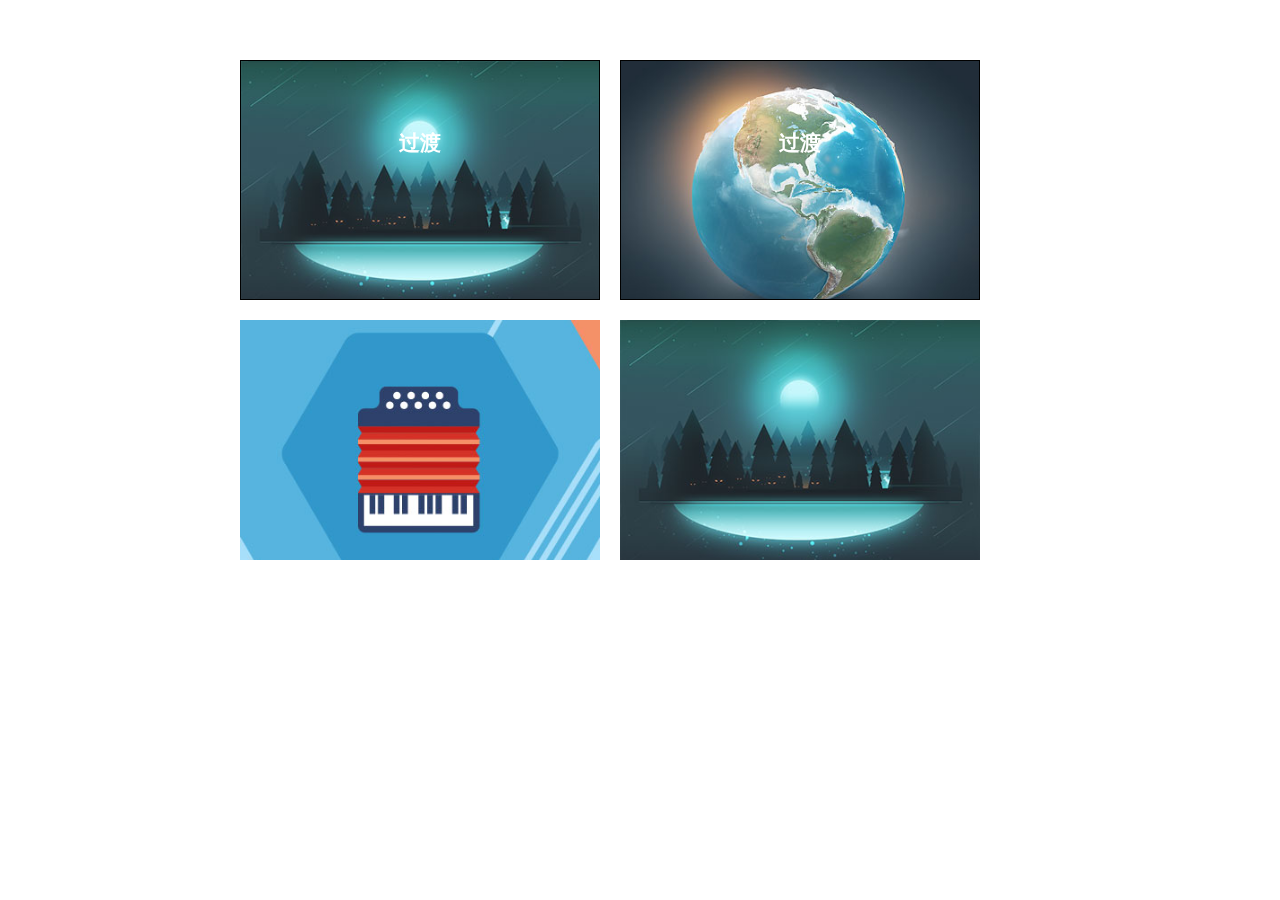
<file: task6/index.html>
<!DOCTYPE html>
<html>
<head>
<meta charset="utf-8">
<meta name="viewport" content="width=device-width, initial-scale=1, maximum-scale=1">
<title>css3过渡</title>

<link rel="stylesheet" type="text/css" href="css/style.css" />

<style>
.demo{width:360px; margin:60px auto 10px auto}
@media only screen and (min-width: 420px) {
	.demo{width:800px; margin:60px auto 10px auto}
}
.box{float:left; width:380px; height:260px}
.clear{clear:both}
</style>

</head>

<body>

<div class="demo">

	<div class="box">
		<div class="he_border1">
			<img class="he_border1_img" src="images/pro_1.jpg" alt="Image 01">
			<div class="he_border1_caption">
				<h3 class="he_border1_caption_h">过渡</h3>
				<p class="he_border1_caption_p">过渡效果+演示+源码</p>
				<a class="he_border1_caption_a" href="#"></a>
			</div>
		</div>
	</div>
	
	<div class="box">
		<div class="he_border2">
			<img class="he_border2_img" src="images/pro_2.jpg" alt="Image 01">
			<div class="he_border2_caption">
				<h3 class="he_border2_caption_h">过渡</h3>
				<p class="he_border2_caption_p">过渡效果+演示+源码</p>
				<a class="he_border2_caption_a" href="#"></a>
			</div>
		</div>
	</div>
	
	<div class="box">
		<div class="he_3DFlipX">
			<div class="he_3DFlipX_inner">
				<div class="he_3DFlipX_img">
					<img src="images/pro_3.jpg" alt="img01">
				</div>
				<div class="he_3DFlipX_caption">
					<h3>过渡</h3>
					<p>过渡效果+演示+源码</p>
				</div>
				<a href="#"></a>
			 </div>
		</div>
	</div>
	
	<div class="box">
		<div class="he_3DFlipY">
			<div class="he_3DFlipY_inner">
				<div class="he_3DFlipY_img">
					<img src="images/pro_1.jpg" alt="img01">
				</div>
				<div class="he_3DFlipY_caption">
					<h3>过渡</h3>
					<p>过渡效果+演示+源码</p>
				</div>
				<a href="#"></a>
			 </div>
		</div>
	</div>
	
	<div class="clear"></div>
	
</div>


</body>
</html>
</file>
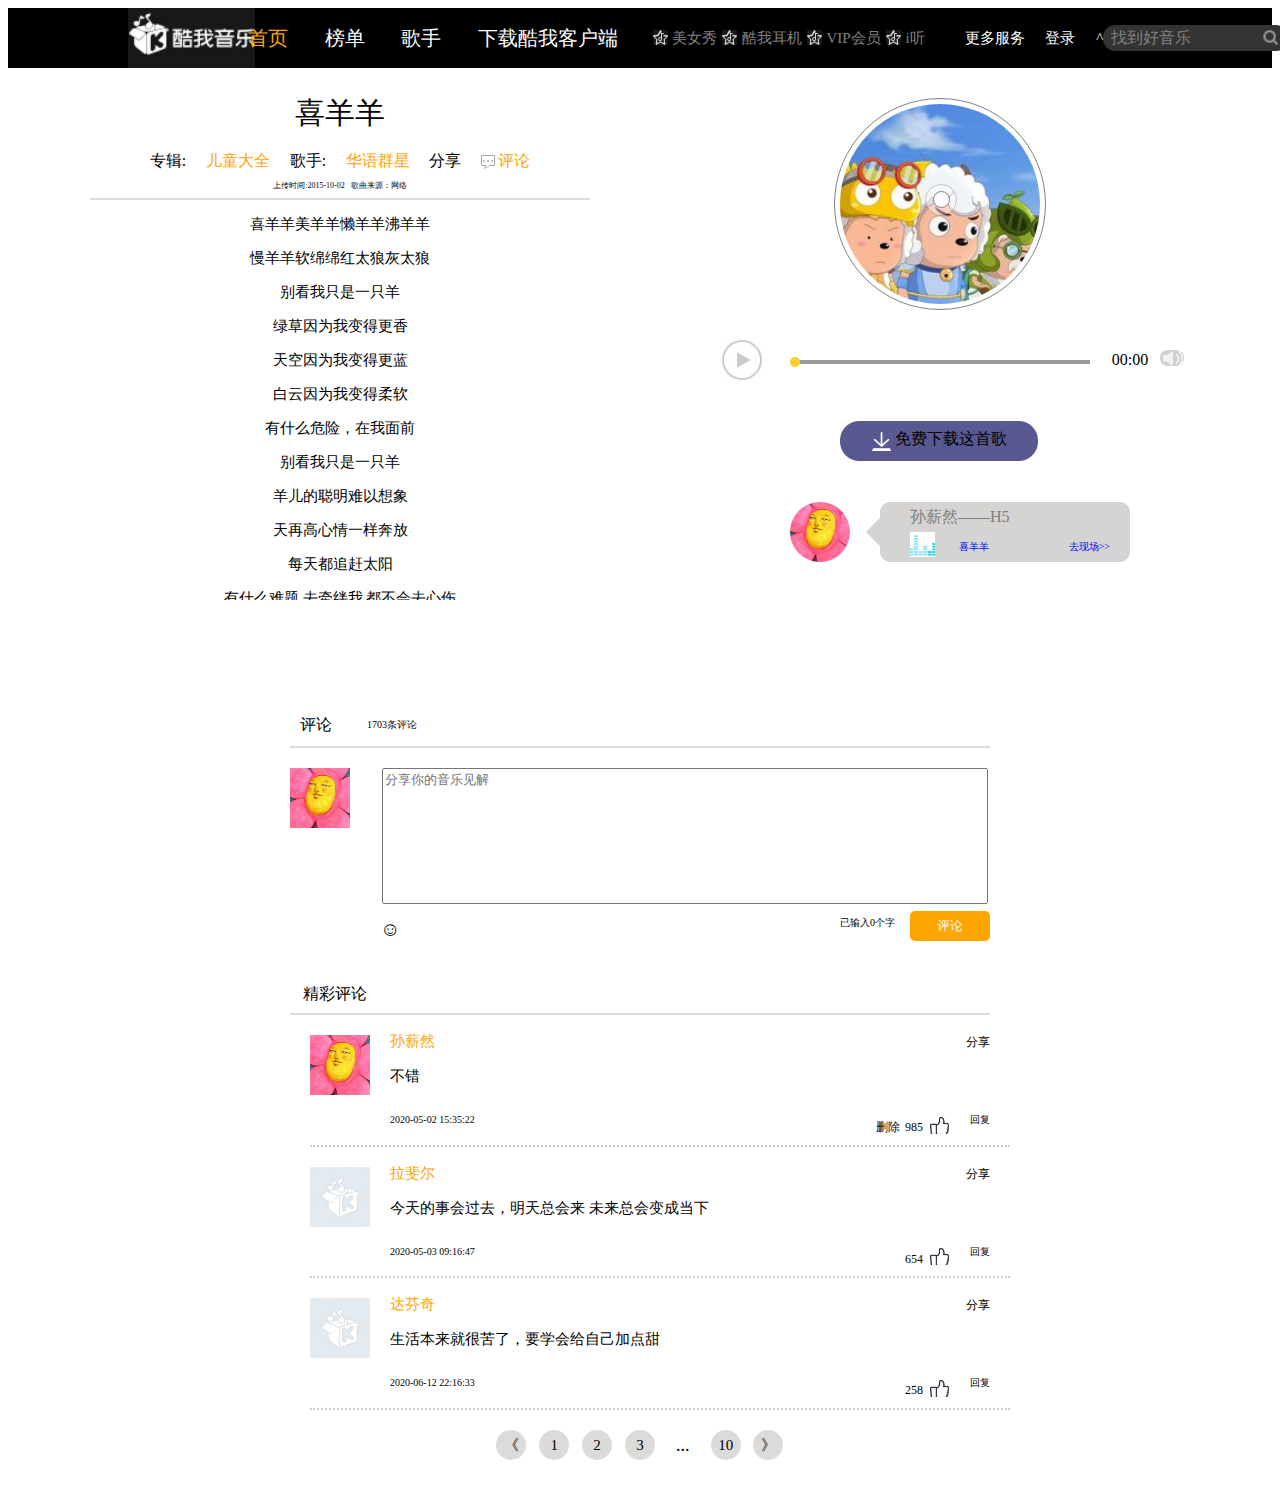
<file: task8/index.html>
<!DOCTYPE html>
<html lang="en">
<head>
    <meta charset="UTF-8">
    <meta http-equiv="X-UA-Compatible" content="IE=edge">
    <meta name="viewport" content="width=device-width, initial-scale=1.0">
    <title>Document</title>
    <style>
        .top-outer {
            height: 60px;
            background: black;
        }
        .top {
            margin: 0 auto;
            width: 1400px;
            text-align: center;
            display: flex;
            margin-bottom: 50px;
            position: relative;
            justify-content: space-around;
        }
        .top>div {
            justify-content: space-between;
            display: flex;
            text-align: center;
            line-height: 60px;
        }
        .logo {
            margin: 0 auto;
            width: 50px;
            margin-left: 120px;
        }
        .top-left {
            width: 400px;
            font-size: 20px;
            color: white;
            margin: 0 auto;
            margin-left: 70px;
        }
        
        .top-middle-first {
            width: 300px;
            font-size: 15px;
            color: gray;
            margin: 0 auto;
            margin-left: 30px;
            margin-right: 30px;
        }
        .sign {
            width: 24px;
            height: 24px;
            margin-top: 20px;
            background-image: url(./images/2.png);
            background-position: -225px -24px;
        }
        .top-middle-second {
            width: 150px;
            font-size: 15px;
            color: white;
            margin: 0 auto;
            margin-left: 10px;
        }
        .top-left>div:hover,
        .top-middle-first>div:hover,
        .top-middle-second>div:hover {
            color: orange;
        }
        .top-right {
            text-align: center;
            color: gray;
            width: 200px;
            margin: 0 auto;
            margin-right: 120px;
            background-image: url(./images/4.png);
            background-size: contain;
            background-repeat: no-repeat;
            background-origin: content-box;
            background-position: center;
        }
        .first a {
            color: orange;
        }
        .middle{
            margin: 0 auto;
            display: flex;
            text-align: center;
            width: 1200px;
            height: 650px;
        }
        .middle-right{
            width: 600px;
        }
        .middle-left-top{
            height: 100px;
        }
        .title{
            text-align: center;
            height: 30px;
            font-size: 30px;
            margin-bottom: 20px;
            line-height: 100%;
        }
        .introduce1{
            width: 400px;
            height: 25px;
            margin: 0 auto;
            text-align: center;
            display: flex;
            justify-content: space-around;
            line-height: 25px;
        }
        .comment-first{
            display: flex;
            height: 25px;
        }
        .comment-logo{
            margin-top: 3px;
            margin-right: 3px;
        }
        .introduce2{
            display: flex;
            width: 300px;
            height: 10px;
            justify-content: space-around;
            line-height: 10px;
            margin: auto;
            font-size: 8px;
        }
        .hr1{
            margin: auto;
            border-top: 2px solid rgb(221, 218, 218);
            width: 500px;
        }
        .middle-left-bottom{
            width: 600px;
            height: 400px;
            overflow-y:scroll;
            text-align: center;
            font-size: 10px;
            font-size: 15px;
        }
        .outline{
            height: 210px;
            width: 210px;
            border-radius: 50%;
            border: 1px solid grey;
            display: block;
            margin: 0 auto;
            text-align: center;
            position: relative;
            margin-top: 30px;
        }
        @keyframes animation1{
            100%{
                transform: rotate(360deg);
            }
        }
        .bg{
            height: 200px;
            width: 200px;
            border-radius: 50%;
            background: url(./images/1.jpg);
            background-size: contain;
            animation-name: animation1;
            animation-duration: 10s;
            animation-iteration-count: infinite;
            animation-delay: 0s;
            animation-timing-function: linear;
            display: block;
            margin: 0 auto;
            text-align: center;
            margin-top: 5px;
        }
        .incircle1{
            border: 1px solid gray;
            height: 30px;
            width: 30px;
            border-radius: 50%;
            background: white;
            opacity: 0.4;
            margin-left: 90px;
            margin-top: -120px;
        }
        .incircle2{
            border: 1px solid gray;
            height: 15px;
            width: 15px;
            border-radius: 50%;
            background: white;
            position: absolute;
            left: 98px;
            top: 92px;
        }
        #musicControl{
            border: 1px solid white;
            height: 100px;
            width: 640px;
            text-align: center;
            display: flex;
        }   
        .play{
            width:45px;
            height:40px;
            margin-top: 30px;
            margin-left: 80px;
            background-image: url(./images/6.jpg);
            background-position: -108px 0px;
        }
        .play:hover{
            background-position: -160px 0px;
        }
        .mc-middle{
            margin-left: 150px;
            margin-top: -30px;
            width: 300px;
            height: 60px;
            overflow: hidden;
            position: relative;
        }
        .mc-middle #prograssBar{
            float: left;
            position: relative;
            width: 100%;
            height: 4px;
            background: url(./images/9.png);
            margin: 10px 10px 0 0;
            display: inline;
        }
        .mc-middle .prograssBar{
            width: 0px;
            height: 4px;
            background: #ffcd2d;
        }
        .mc-middle #wp_bufBar{
            width: 0px;
            height: 4px;
            background: url(./images/9.png);
        }
        .mc-middle #wp_processBtn{
            width: 10px;
            height: 10px;
            background: url(./images/2.png) 0 -128px;
            position: absolute;
            top: -3px;
        }
        .mc-right{
            position: relative;
            margin-left: 380px;
            margin-top: -75px;
        }
        #voice{
            width: 24px;
            height: 16px;
            position: relative;
            margin-left: 520px;
            margin-top: -35px;
            background-color: rgb(207, 207, 207);
            border-radius: 8px;
            background-image: url(./images/2.png);
            background-position: -260px -112px;
        }
        .download{
            border: 1px solid white;
            width: 200px;
            height: 44px;
            text-align: center;
            background-image: url(./images/6.jpg);
            background-position: 0px -44px;
            margin: auto;
            margin-top: 50px;
        }
        .dl{
            width: 200px;
            height: 30px;
            text-align: center;
            justify-content: flex-start;
            margin-top: 15px;
        }
        .dl-logo{
            width: 19px;
            height: 19px;
            background-image: url(./images/6.jpg);
            background-position: 0px 0px;
            position: absolute;
            margin-left: 32px;
        }
        .dl-word{
            width: 150px;
            height: 19px;
            position: absolute;
            margin-left: 36px;
            margin-top: -3px;
        }
        .middle-right-bottom{
            width: 600px;
            height: 150px;
            text-align: center;
            display: flex;
        }
        .head{
            width: 60px;
            height: 60px;
            margin-left: 150px;
            margin-top: 40px;
            border-radius: 50%;
            background-image: url(./images/11.png);
            background-size: cover;
        }
        .dialog-box{
            width:250px;
            height: 60px;
            position:absolute;
            margin-left: 240px;
            margin-top: 40px;
            border-radius: 10px;
            background:rgb(214, 211, 211);
            color: grey;
            line-height:40px;
        }
        .triangle{
            width:20px;
            height: 20px;
            transform: rotate(45deg);
            position:absolute;
            margin-top: 20px;
            margin-left: -10px;
            background:rgb(214, 211, 211)
        }
        .name{
            position: absolute;
            margin-left: 30px;
            margin-top: -5px;
        }
        .music-name{
            width:230px;
            position: absolute;
            margin-left: 0px;
            margin-top: 25px;
            color: blue;
            font-size: 10px;
        }
        .picture{
            width: 25px;
            height: 25px;
            margin-left: 30px;
            background-image: url(./images/10.png);
            position: absolute;  
            margin-top: 30px;
            background-size: cover;
        }
        .music-name a{
            float: right;
            text-decoration: none;
            color:blue;
        }
        .comment-second{
            text-align: center;
            margin: 0 auto;
            width: 600px;
            display: flex;
            margin-bottom: -6px;
        }
        .comment-second p{
            margin-left: -40px;
            margin-top: -3px;
        }
        #comment-sum{
            width: 100px;
            height: 20px;
            font-size: 10px;
            margin-top: 0px;
            margin-left: 10px;
        }
        .hr2{
            margin: auto;
            border-top: 2px solid rgb(221, 218, 218);
            width: 700px;
        }
        .write{
            width: 700px;
            height: 150px;
            text-align: center;
            margin: 0 auto;
        }
        #txt{
            width: 600px;
            height: 130px;
            margin-left: 90px;
            margin-top: -60px;
            color: gray;
        }
        .square-head{
            width: 60px;
            height: 60px;
            margin-top: 20px;
        }
        .square-head img{
            width: 60px;
            height: 60px;
        }
        .comment-bottom{
            margin: 0 auto;
            width: 600px;
            height: 50px;
        }
        .expression{
            font-size: 20px;
            margin-left: 40px;
        }
        #word-sum{
            width: 150px;
            height: 30px;
            position: absolute;
            margin-left: 500px;
            margin-top: -25px;
            font-size: 10px;
        }
        #btn{
            width: 80px;
            height: 30px;
            border: none;
            background: orange;
            color: white;
            position: absolute;
            margin-left: 570px;
            margin-top: -30px;
            border-radius: 5px;
        }
        .great-comment{
            text-align: center;
            margin: 0 auto;
            width: 600px;
        }
        .great-comment p{
            margin-left: -610px;
            margin-bottom: 8px;
        }
        #comment-block{
            width: 700px;
            background: white;
            margin: auto;
        }
        #comment-block li{
            padding-top: 20px;
            overflow: hidden;
            border-bottom: 2px dotted #ccc;
        }
        #comment-block li>div{
            float: left;
        }
        .head-picture{
            width: 60px;
            height: 60px;
            background-image: url(./images/5.jpg);
            background-size: 100%;
        }
        .head-selfpicture{
            background-image: url(./images/11.png);
        }
        .rightblock{
            position: relative;
            width: 600px;
            margin-left: 20px;
        }
        .rightblock h3{
            font-size: 15px;
            color: orange;
            font-weight: normal;
            margin-top: -3px;
        }
        .rightblock h3 div{
            float: right;
            content: "分享";
            color: black;
            font-size: 12px;
            line-height: 1.8em;
        }
        .rightblock h4{
            font-size: 15px;
            font-weight: normal;
            margin-top: -5px;
            line-height: 25px;
            padding: 3px 0;
        }
        .rightblock h5{
            font-size: 10px;
            font-weight: normal;
            line-height: 1.6em;
        }
        .rightblock h5 div{
            float: right;
            content: "回复";
            font-size: 10px;
        }
        .thumb-sum{
            position: absolute;
            bottom: 0;
            margin-left: 515px;
            font-size: 12px;
            line-height: 1.2em;
            margin-bottom: 10px;
        }
        .thumb-picture{
            position: absolute;
            margin-top: -28px;
            margin-left: 540px;
            width: 19px;
            height: 17px;
            background-image: url(./images/13.png);
            background-size: cover;
        }
        .delete-comment{
            cursor: pointer;
            position: absolute;
            bottom: 9px;
            right: 90px;
            font-size: 12px;
        }
        .page{
            margin: auto;
            margin-top: 30px;
            width: 300px;
            height: 40px;
            display: flex;
            justify-content: flex-start;
        }
        .page>div{
            width: 30px;
            height: 30px;
            border-radius: 50%;
            margin: auto;
            text-align: center;
            line-height: 30px;
            margin-top: -10px;
            font-size: 15px;
            background: rgb(221, 218, 218);
        }
        .page>div:nth-child(5){
            font-size: 18px;
            background: white;
        }
        .page>div:hover{
            background: orange;
        }
        .page>div:nth-child(5):hover{
            background: white;
        }
    </style>
</head>
<body>
    <div class="top-outer">
        <div class="top">
            <div class="logo">
                <img src="./images/3.jpg" alt="">
            </div>
            <div class="top-left">
                <div style="color: orange;">首页</div>
                <div>榜单</div>
                <div>歌手</div>
                <div>下载酷我客户端</div>
            </div>
            <div class="top-middle-first">
                <div class="sign"></div>
                <div>美女秀</div>
                <div class="sign"></div>
                <div>酷我耳机</div>
                <div class="sign"></div>
                <div>VIP会员</div>
                <div class="sign"></div>
                <div>i听</div>
            </div>
            <div class="top-middle-second">
                <div>更多服务</div>
                <div>登录</div>
                <div>^</div>
            </div>
            <div class="top-right">
                <div>&nbsp&nbsp找到好音乐</div>
            </div>
        </div>
    </div>
    <div class="middle">
        <div class="middle-left">
            <div class="middle-left-top">
                <div class="title">
                    <p>喜羊羊</p>
                </div>
                <div class="introduce1">
                    <div>专辑:</div> 
                    <div style="color: orange;">儿童大全</div> 
                    <div>歌手:</div> 
                    <div style="color: orange;">华语群星</div> 
                    <div>分享</div> 
                    <div style="color: orange;" class="comment-first">
                        <div class="comment-logo">
                            <img src="./images/12.jpg" alt="">
                        </div>
                        评论
                    </div>
                </div>
                <div class="introduce2">
                    <p>上传时间:2015-10-02 &nbsp&nbsp歌曲来源：网络</p>
                </div>
            </div>
            <div class="hr1"></div>
            <div class="middle-left-bottom">
                <p>喜羊羊美羊羊懒羊羊沸羊羊</p>
                <p>慢羊羊软绵绵红太狼灰太狼</p>
                <p>别看我只是一只羊</p>
                <p>绿草因为我变得更香</p>
                <p>天空因为我变得更蓝</p>
                <p>白云因为我变得柔软</p>
                <p>有什么危险，在我面前</p>
                <p>别看我只是一只羊</p>
                <p>羊儿的聪明难以想象</p>
                <p>天再高心情一样奔放</p>
                <p>每天都追赶太阳</p>
                <p>有什么难题 去牵绊我 都不会去心伤</p>
                <p>有什么危险 在我面前 也不会去慌乱</p>
                <p>就算有狼群 把我追捕 也当作游戏一场</p>
                <p>在什么时间 都爱开心 笑容都会飞翔</p>
                <p>就算会摔倒 站得起来 永远不会沮丧</p>
                <p>在所有天气 拥有叫人 大笑的力量</p>
                <p>虽然我只是羊</p>
            </div>
        </div>
        <div class="middle-right">
            <div class="outline">
                <div class="bg"></div>
                <div class="incircle1"></div>
                <div class="incircle2"></div>
            </div> 
            <div id="musicControll">
                <audio autoplay="autoplay" id="mymusic">
                    <source src="./2.mp3" type="audio/mp3"></audio>
                <div class="play" id="wp_playBtn"></div>
                <div class="mc-middle">
                    <div id="prograssBar">
                      <div id="wp_bufBar">
                        <div class="prograssBar" id="wp_processBar"></div>
                        <a href="##" class="schedule_btn" id="wp_processBtn" style="left: 0;"></a>
                      </div>
                    </div>
                </div>
                <div class="mc-right">
                    <p id="wp_playTime" class="opacity">00:00</p>
                </div>
                <div id="voice"></div>
            </div>
            <div class="download">
                <div class="dl">
                    <div class="dl-logo"></div>
                    <div class="dl-word">免费下载这首歌</div>
                </div>
            </div>
            <div class="middle-right-bottom">
                <div class="head"></div>
                <div class="dialog-box">
                    <div class="triangle"></div>
                    <div class="name">孙薪然——H5</div>
                    <div class="picture"></div>
                    <div class="music-name">喜羊羊 <a href="">去现场>></a></div>
                </div>
            </div>
        </div>
    </div>
    <div class="bottom">
        <div class="comment-second">
            <p>评论</p>
            <div id="comment-sum">1703条评论</div>
        </div>
        <div class="hr2"></div>
        <div class="write">
            <div class="square-head"><img src="./images/11.png" alt="" id="square-head"></div>
            <textarea id="txt" placeholder="分享你的音乐见解" style="resize: none;outline:none"></textarea>
        </div>
        <div class="comment-bottom">
            <div class="expression">☺</div>
            <div id="word-sum"></div>
            <button id="btn">评论</button>
        </div>
        <div class="great-comment">
            <p>精彩评论</p>
        </div>
        <div class="hr2"></div>
        <ul id="comment-block">
            <li id="commentpart"></li>
        </ul>
        <div class="page">
            <div id="up">《</div>
            <div id="page1">1</div>
            <div id="page2">2</div>
            <div id="page3">3</div>
            <div>...</div>
            <div id="last"></div>
            <div id="down">》</div>
        </div>
    </div>
</body>
<script>
    var mymusic = document.getElementById("mymusic");
    var play = document.getElementById("wp_playBtn");
    var survey = true;
    var prograssBar = document.getElementById("prograssBar");   
    var processList = document.getElementsByClassName("prograssBar")[0];
    var wp_processBtn = document.getElementById("wp_processBtn");
    var musictime = document.getElementById("wp_playTime");
    var up = document.getElementById("up");
    var page1= document.getElementById("page1");
    var page2 = document.getElementById("page2");
    var page3 = document.getElementById("page3");
    var last = document.getElementById("last");
    var down = document.getElementById("down");
    var btn = document.getElementById("btn");
    var commentblock = document.getElementById("comment-block");

    //播放暂停
    play.onclick = function(){    
        if(survey){
            mymusic.play();
            play.style.backgroundPosition = "-205px 0px";
            play.onmouseover = function(){
                play.style.backgroundPosition = "-205px -48px";
            }
            survey = false;
        }else{
            mymusic.pause();
            play.style.backgroundPosition = "-108px 0px";
            play.onmouseover = function(){
                play.style.backgroundPosition = "-160px 0px";
            }
            survey = true;
        }
    }

    //进度条
    setInterval(function(){
        var duration = mymusic.duration;
        var prograssBarLength = prograssBar.offsetWidth;
        var processBtnLeft = prograssBarLength * (mymusic.currentTime/ duration);
        wp_processBtn.style.left = processBtnLeft + "px";
        processList.style.width = processBtnLeft + "px";
    },1000)

    //音乐时长
    function timeFormat(sum) {
        var minute = parseInt(sum / 60);
        var second = parseInt(sum % 60);
        minute = minute >= 10 ? minute : "0" + minute;
        second = second >= 10 ? second : "0" + second;
        return minute + ":" + second;
    }
    var timer = setInterval(function(){
        var musicTime = timeFormat(mymusic.currentTime);
        musictime.innerText = musicTime;
    },1000);

    //静音
    var voice = document.getElementById("voice");
    var  survey2 = true;
    voice.onclick = function(){
        if(survey2){
            mymusic.muted = true;
            voice.style.backgroundPosition = "-306px -128px";
            survey2 = false;
        }else{
            mymusic.muted = false;
            voice.style.backgroundPosition = "-260px -112px"
            survey2 = true;
        }
    }

    //评论字数监控
    var ws = document.getElementById("word-sum");
    var txt = document.getElementById("txt");
    var txtList = new Array();
    setInterval(function () {
        ws.innerHTML = "已输入"+txt.value.length+"个字";
    }, 50);
    
    //历史评论
    var historydata = [{
        "name":"孙薪然",
        "comment": "不错",
        "time": "2020-05-02 15:35:22",
        "thumbsum":985,
    },{
        "name":"拉斐尔",
        "comment": "今天的事会过去，明天总会来 未来总会变成当下",
        "time": "2020-05-03 09:16:47",
        "thumbsum":654,
    },{
        "name":"达芬奇",
        "comment": "生活本来就很苦了，要学会给自己加点甜",
        "time": "2020-06-12 22:16:33",
        "thumbsum":258,
    },{
        "name":"多纳泰罗",
        "comment": "把已经无能为力的事情都放下，你会快乐很多",
        "time": "2020-06-02 11:34:26",
        "thumbsum":753,
    },{
        "name":"米开朗基罗",
        "comment": "这个世界太吵了，沉默的人似乎有点傻",
        "time": "2020-07-24 19:58:02",
        "thumbsum":433,
    },{
        "name":"孙薪然",
        "comment": "不错",
        "time": "2020-05-02 15:35:22",
        "thumbsum":985,
    },{
        "name":"拉斐尔",
        "comment": "今天的事会过去，明天总会来 未来总会变成当下",
        "time": "2020-05-03 09:16:47",
        "thumbsum":654,
    },{
        "name":"达芬奇",
        "comment": "生活本来就很苦了，要学会给自己加点甜",
        "time": "2020-06-12 22:16:33",
        "thumbsum":258,
    },{
        "name":"多纳泰罗",
        "comment": "把已经无能为力的事情都放下，你会快乐很多",
        "time": "2020-06-02 11:34:26",
        "thumbsum":753,
    },{
        "name":"米开朗基罗",
        "comment": "这个世界太吵了，沉默的人似乎有点傻",
        "time": "2020-07-24 19:58:02",
        "thumbsum":433,
    },{
        "name":"孙薪然",
        "comment": "不错",
        "time": "2020-05-02 15:35:22",
        "thumbsum":985,
    },{
        "name":"拉斐尔",
        "comment": "今天的事会过去，明天总会来 未来总会变成当下",
        "time": "2020-05-03 09:16:47",
        "thumbsum":654,
    },{
        "name":"达芬奇",
        "comment": "生活本来就很苦了，要学会给自己加点甜",
        "time": "2020-06-12 22:16:33",
        "thumbsum":258,
    },{
        "name":"多纳泰罗",
        "comment": "把已经无能为力的事情都放下，你会快乐很多",
        "time": "2020-06-02 11:34:26",
        "thumbsum":753,
    },{
        "name":"米开朗基罗",
        "comment": "这个世界太吵了，沉默的人似乎有点傻",
        "time": "2020-07-24 19:58:02",
        "thumbsum":433,
    },{
        "name":"孙薪然",
        "comment": "不错",
        "time": "2020-05-02 15:35:22",
        "thumbsum":985,
    },{
        "name":"拉斐尔",
        "comment": "今天的事会过去，明天总会来 未来总会变成当下",
        "time": "2020-05-03 09:16:47",
        "thumbsum":654,
    },{
        "name":"达芬奇",
        "comment": "生活本来就很苦了，要学会给自己加点甜",
        "time": "2020-06-12 22:16:33",
        "thumbsum":258,
    },{
        "name":"多纳泰罗",
        "comment": "把已经无能为力的事情都放下，你会快乐很多",
        "time": "2020-06-02 11:34:26",
        "thumbsum":753,
    },{
        "name":"米开朗基罗",
        "comment": "这个世界太吵了，沉默的人似乎有点傻",
        "time": "2020-07-24 19:58:02",
        "thumbsum":433,
    },{
        "name":"孙薪然",
        "comment": "不错",
        "time": "2020-05-02 15:35:22",
        "thumbsum":985,
    },{
        "name":"拉斐尔",
        "comment": "今天的事会过去，明天总会来 未来总会变成当下",
        "time": "2020-05-03 09:16:47",
        "thumbsum":654,
    },{
        "name":"达芬奇",
        "comment": "生活本来就很苦了，要学会给自己加点甜",
        "time": "2020-06-12 22:16:33",
        "thumbsum":258,
    },{
        "name":"多纳泰罗",
        "comment": "把已经无能为力的事情都放下，你会快乐很多",
        "time": "2020-06-02 11:34:26",
        "thumbsum":753,
    },{
        "name":"米开朗基罗",
        "comment": "这个世界太吵了，沉默的人似乎有点傻",
        "time": "2020-07-24 19:58:02",
        "thumbsum":433,
    },{
        "name":"孙薪然",
        "comment": "不错",
        "time": "2020-05-02 15:35:22",
        "thumbsum":985,
    },{
        "name":"拉斐尔",
        "comment": "今天的事会过去，明天总会来 未来总会变成当下",
        "time": "2020-05-03 09:16:47",
        "thumbsum":654,
    },{
        "name":"达芬奇",
        "comment": "生活本来就很苦了，要学会给自己加点甜",
        "time": "2020-06-12 22:16:33",
        "thumbsum":258,
    },{
        "name":"多纳泰罗",
        "comment": "把已经无能为力的事情都放下，你会快乐很多",
        "time": "2020-06-02 11:34:26",
        "thumbsum":753,
    },{
        "name":"米开朗基罗",
        "comment": "这个世界太吵了，沉默的人似乎有点傻",
        "time": "2020-07-24 19:58:02",
        "thumbsum":433,
    }]
    
    //存储信息
    function setData(){
        if (!window.localStorage) {
            alert("请更换支持localstorage的浏览器！");
        } else {
            if (localStorage.getItem("historydataStr") === null) {
                console.log(localStorage.getItem("historydataStr") === null);
                var historydataStr = JSON.stringify(historydata);
                localStorage.setItem("historydataStr", historydataStr);
            }
        }
    }

    //读取信息
    function getData() {
        var json = localStorage.getItem("historydataStr");
        var jsonParse = JSON.parse(json);
        commentblock.innerHTML = "";
        var pagesum = Math.ceil(jsonParse.length / 3);
        last.innerHTML = pagesum;
        for (var i = 3 * Number(page1.innerHTML) - 3; i <= 3 * Number(page1.innerHTML) - 1 && i < jsonParse.length; i++) {

            var liNode = document.createElement("li"); //评论块
            var headpicture = document.createElement("div"); //头像
            var rightblock = document.createElement("div"); //右边部分
            var r1Node = document.createElement("h3"); //名字
            var r1rightNode = document.createElement("div"); //分享
            var r2Node = document.createElement("h4"); //评论内容
            var r3Node = document.createElement("h5"); //评论时间
            var r3rightNode = document.createElement("div"); //回复
            var deletecomment = document.createElement("div"); //删除
            var thumbsum = document.createElement("span"); //点赞数
            var thumbpicture = document.createElement("div"); //点赞图标


            commentblock.appendChild(liNode);
            liNode.appendChild(headpicture);
            headpicture.setAttribute("class", "head-picture");

            liNode.appendChild(rightblock);
            rightblock.classList.add("rightblock");

            rightblock.appendChild(r1Node);
            r1Node.innerHTML = jsonParse[i].name;

            r1Node.appendChild(r1rightNode);
            r1rightNode.innerHTML = "分享";

            rightblock.appendChild(r2Node);
            r2Node.innerHTML = jsonParse[i].comment;

            rightblock.appendChild(r3Node);
            r3Node.innerHTML = jsonParse[i].time;

            r3Node.appendChild(r3rightNode);
            r3rightNode.innerHTML = "回复";

            rightblock.appendChild(deletecomment);
            deletecomment.setAttribute("class", "delete-comment");

            rightblock.appendChild(thumbsum);
            thumbsum.setAttribute("class", "thumb-sum")
            thumbsum.innerHTML = jsonParse[i].thumbsum;

            rightblock.appendChild(thumbpicture);
            thumbpicture.setAttribute("class", "thumb-picture");

            if (jsonParse[i].name == "孙薪然") {
                headpicture.classList.add("head-selfpicture");
                deletecomment.innerHTML = "删除";
            }
        }
    }

    window.onload = function () {
        if (window.localStorage) {
            setData();
            getData();
        }
        else {
            alert("当前浏览器不支持本地存储")
        }
    }
    //评论按钮点击事件
    btn.onclick = function () {
        if (txt.value == "") {
            alert("评论区内容不可为空")
            return false;
        }
        //点赞随机数
        var thumbRandom = parseInt(1000*Math.random());
        //当前时间
        var date = new Date();
        var year = date.getFullYear();
        var month = date.getMonth() + 1;
        var day = date.getDate();
        var hour = date.getHours();
        var minute = date.getMinutes();
        var second = date.getSeconds();
        if (month < 10) {month = "0" + month;}
        if (day < 10) {day = "0" + day;}
        if (hour < 10) {hour = "0" + hour;}
        if (minute < 10) {minute = "0" + minute;}
        if (second < 10) {second = "0" + second;}
        var timer = year + "-" + month + "-" + day + " " + hour + ":" + minute + ":" + second;
        var selfObj = {
        name: "孙薪然",
        comment: txt.value,
        time: timer,
        thumbsum: thumbRandom
        }
        var json = localStorage.getItem("historydataStr");
        var historydataObj = JSON.parse(json);
        historydataObj.unshift(selfObj);
        json = JSON.stringify(historydataObj);
        localStorage["historydataStr"] = json;
        txt.value = "";
        getData();
    }
    //下一页    
    down.onclick = function(){
        var json = localStorage.getItem("historydataStr");
        json = JSON.parse(json);
        if(Number(page3.innerHTML)<Math.floor(json.length/3)){
            page1.innerHTML = Number(page1.innerHTML) + 1;
            page2.innerHTML = Number(page1.innerHTML) + 1;
            page3.innerHTML = Number(page1.innerHTML) + 2;
        }  
        getData();
    }
    //上一页
    up.onclick = function(){
        var json = localStorage.getItem("historydataStr");
        json = JSON.parse(json);
        if(Number(page1.innerHTML)>1){
            page1.innerHTML = Number(page1.innerHTML) - 1;
            page2.innerHTML = Number(page1.innerHTML) + 1;
            page3.innerHTML = Number(page1.innerHTML) + 2;
        }        
        getData();
    }
</script>
</html>
</file>
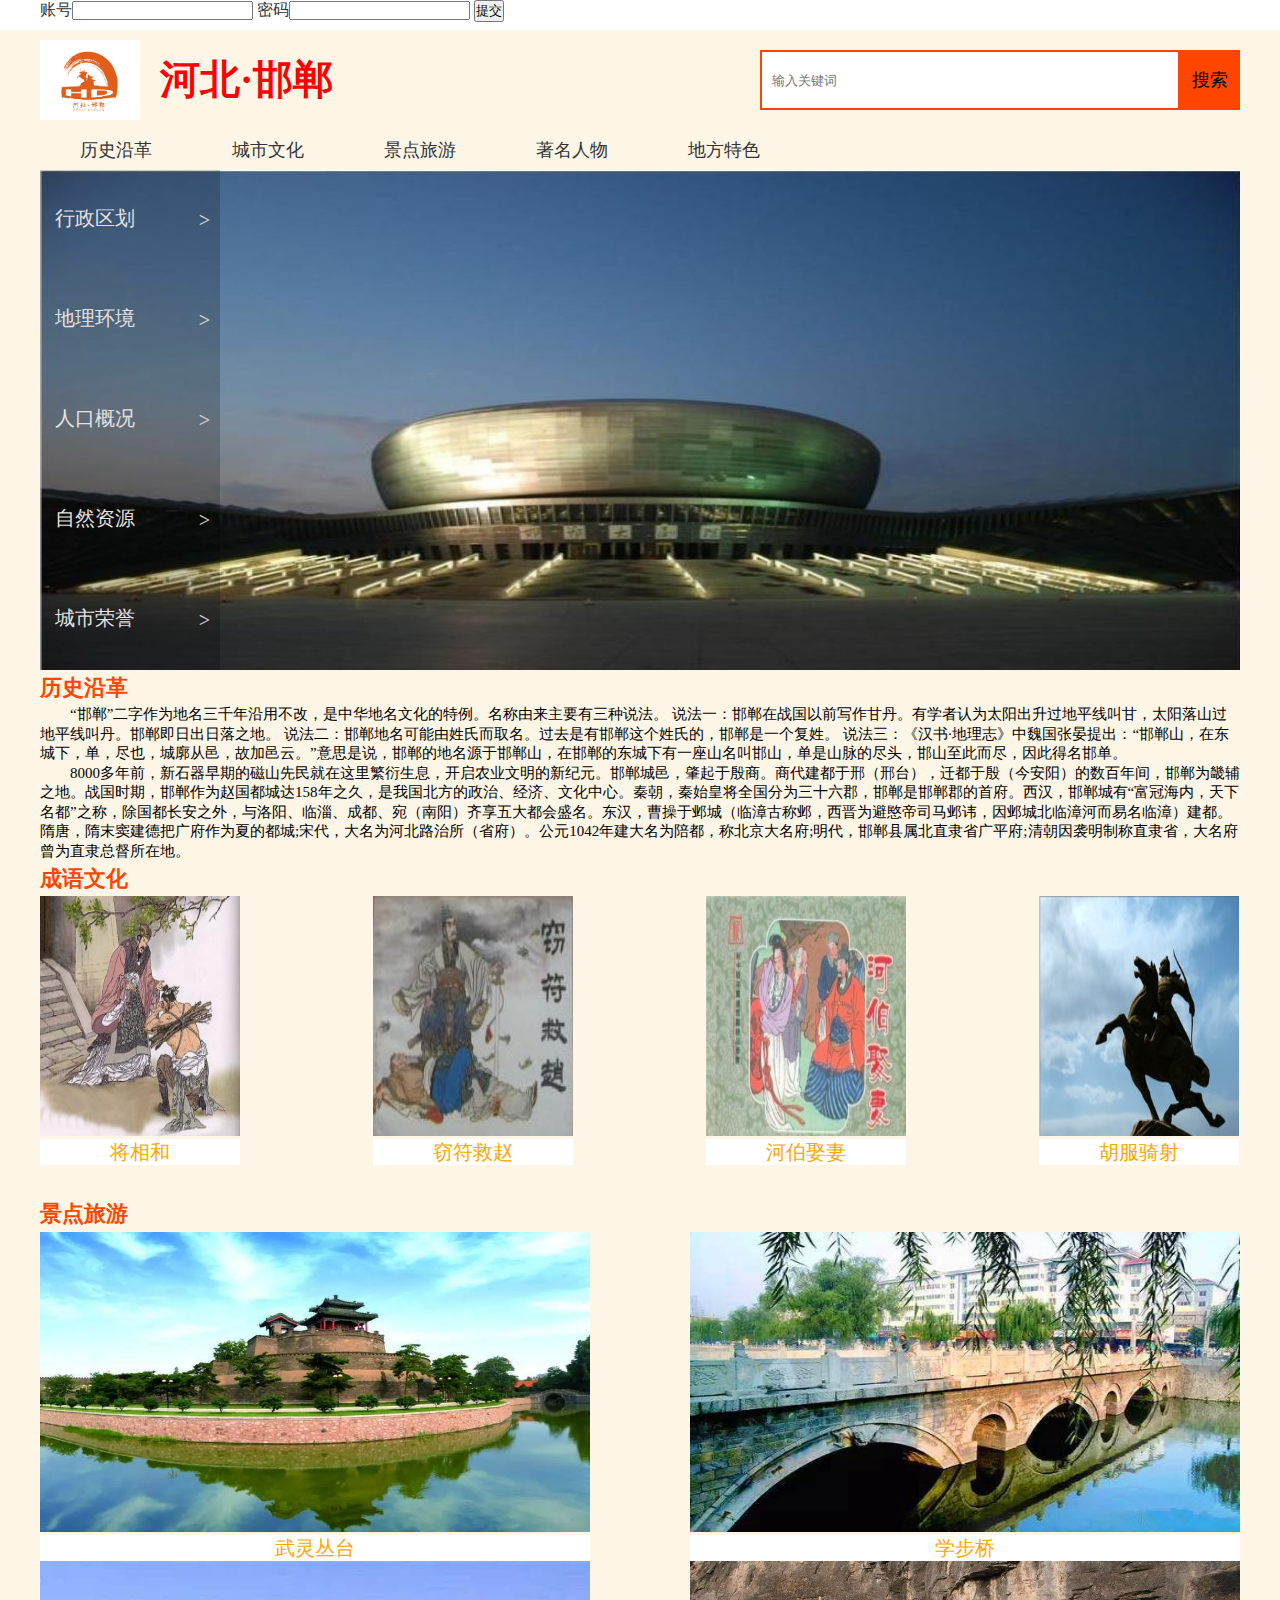
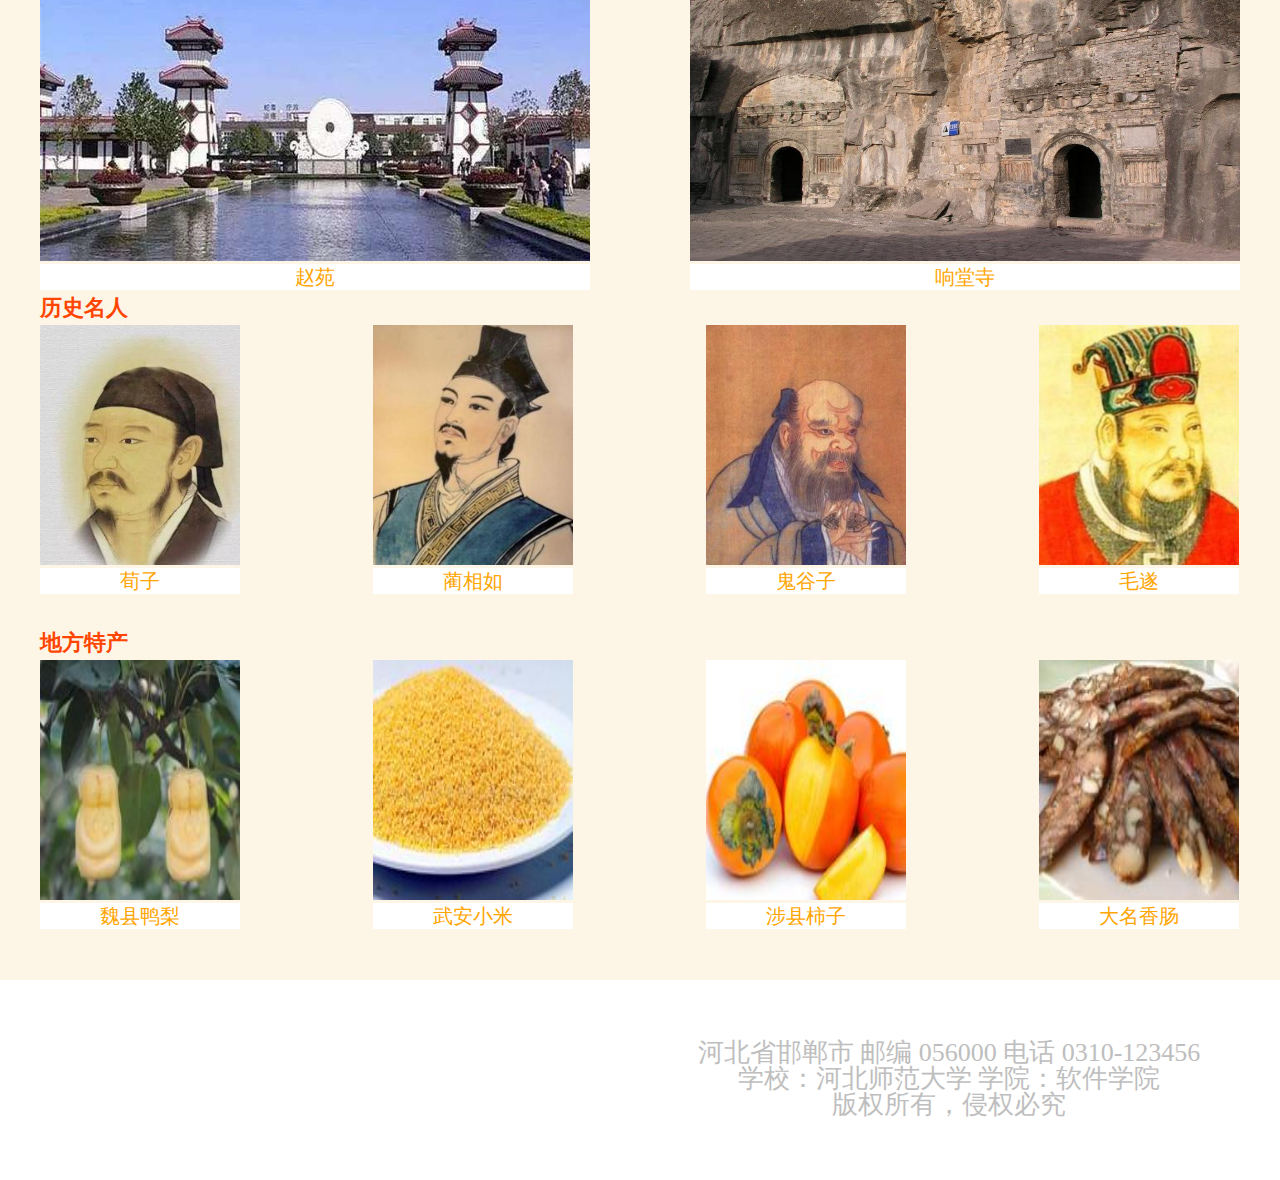
<file: homework0/index2.html>
<!DOCTYPE html>
<html lang="en">

<head>
    <meta charset="UTF-8">
    <title>家乡邯郸</title>
    <link rel="stylesheet" href="index.css">

</head>

<body>
    <div class="top">
        <div class="shorcut center">
            <form>
                账号<input type="text" name="username" >
                密码<input type="password" name="password" >
                <input type="submit" name="提交" value="提交">
            </form>
        </div>
    </div>
    <div class="header center">
        <img src="./img/16.jpg" alt="邯郸logo" title="邯郸" class="logo">
        <p>河北·邯郸</p>
        <div class="search">
            <form>
                <input type="search" placeholder="输入关键词" class="searcharea">
                <input type="button" value="搜索" class="searchbtn">
            </form>
        </div>
    </div>
    <div class="nav center">
        <ul>
            <li><a href="#">历史沿革</a></li>
            <li><a href="#">城市文化</a></li>
            <li><a href="#">景点旅游</a></li>
            <li><a href="#">著名人物</a></li>
            <li><a href="#">地方特色</a></li>
        </ul>
    </div>
    <div class="banner center">
        <div class="bannernav">
            <ul>
                <li><a href="#">行政区划</a></li>
                <li><a href="#">地理环境</a></li>
                <li><a href="#">人口概况</a></li>
                <li><a href="#">自然资源</a></li>
                <li><a href="#">城市荣誉</a></li>
            </ul>
        </div>
        <img src="./img/06.jpg" alt="banner图">
    </div>
    <div class="history center">
        <h3>历史沿革</h3>
        <p>“邯郸”二字作为地名三千年沿用不改，是中华地名文化的特例。名称由来主要有三种说法。 说法一：邯郸在战国以前写作甘丹。有学者认为太阳出升过地平线叫甘，太阳落山过地平线叫丹。邯郸即日出日落之地。 说法二：邯郸地名可能由姓氏而取名。过去是有邯郸这个姓氏的，邯郸是一个复姓。 说法三：《汉书·地理志》中魏国张晏提出：“邯郸山，在东城下，单，尽也，城廓从邑，故加邑云。”意思是说，邯郸的地名源于邯郸山，在邯郸的东城下有一座山名叫邯山，单是山脉的尽头，邯山至此而尽，因此得名邯单。</p>
        <p>8000多年前，新石器早期的磁山先民就在这里繁衍生息，开启农业文明的新纪元。邯郸城邑，肇起于殷商。商代建都于邢（邢台），迁都于殷（今安阳）的数百年间，邯郸为畿辅之地。战国时期，邯郸作为赵国都城达158年之久，是我国北方的政治、经济、文化中心。秦朝，秦始皇将全国分为三十六郡，邯郸是邯郸郡的首府。西汉，邯郸城有“富冠海内，天下名都”之称，除国都长安之外，与洛阳、临淄、成都、宛（南阳）齐享五大都会盛名。东汉，曹操于邺城（临漳古称邺，西晋为避愍帝司马邺讳，因邺城北临漳河而易名临漳）建都。隋唐，隋末窦建德把广府作为夏的都城;宋代，大名为河北路治所（省府）。公元1042年建大名为陪都，称北京大名府;明代，邯郸县属北直隶省广平府;清朝因袭明制称直隶省，大名府曾为直隶总督所在地。</p>
    </div>
    <div class="idom center">
        <h3>成语文化</h3>
        <div>
            <img src="./img/12.jpg" alt="将相和">
            <h4>将相和</h4>
        </div>
        <div>
            <img src="./img/13.jpg" alt="窃符救赵">
            <h4>窃符救赵</h4>
        </div>
        <div>
            <img src="./img/14.jpg" alt="河伯娶妻">
            <h4>河伯娶妻</h4>
        </div>
        <div>
            <img src="./img/15.jpg" alt="胡服骑射">
            <h4>胡服骑射</h4>
        </div>
    </div>
    <div class="spots center">
        <h3>景点旅游</h3>
        <div>
            <img src="./img/01.jpg" alt="武灵丛台">
            <h4>武灵丛台</h4>
        </div>
        <div>
            <img src="./img/02.jpg" alt="学步桥">
            <h4>学步桥</h4>
        </div>
        <div>
            <img src="./img/03.jpg" alt="赵苑">
            <h4>赵苑</h4>
        </div>
        <div>
            <img src="./img/04.jpg" alt="响堂寺">
            <h4>响堂寺</h4>
        </div>
    </div>
    <div class="notable center">
        <h3>历史名人</h3>
        <div>
            <img src="./img/08.jpg" alt="荀子">
            <h4>荀子</h4>
        </div>
        <div>
            <img src="./img/09.jpg" alt="蔺相如">
            <h4>蔺相如</h4>
        </div>
        <div>
            <img src="./img/10.jpg" alt="鬼谷子">
            <h4>鬼谷子</h4>
        </div>
        <div>
            <img src="./img/11.jpg" alt="毛遂">
            <h4>毛遂</h4>
        </div>
    </div>
    <div class="native center">
        <h3>地方特产</h3>
        <div>
            <img src="./img/17.jpg" alt="魏县鸭梨">
            <h4>魏县鸭梨</h4>
        </div>
        <div>
            <img src="./img/18.jpg" alt="武安小米">
            <h4>武安小米</h4>
        </div>
        <div>
            <img src="./img/19.jpg" alt="涉县柿子">
            <h4>涉县柿子</h4>
        </div>
        <div>
            <img src="./img/20.jpg" alt="大名香肠">
            <h4>大名香肠</h4>
        </div>
    </div>
    <div class="bottom">
        <div class="footer center">
            <p>河北省邯郸市 邮编 056000 电话 0310-123456</p>
            <p>学校：河北师范大学 学院：软件学院</p>
            <p>版权所有，侵权必究</p>
        </div>
    </div>
</body>

</html>
</file>
<file: task6/css/style.css>
@charset "utf-8";

.he_border1 {
	background: #fe7253;
	width: 360px;
	height: 240px;
	padding: 0;
	margin: 0;
	border: 1px solid #000;
	position: relative;
	box-sizing: border-box;
	-webkit-transition: all .4s ease-in-out;
	-moz-transition: all .4s ease-in-out;
	-o-transition: all .4s ease-in-out;
	-ms-transition: all .4s ease-in-out;
	transition: all .4s ease-in-out;
	overflow: hidden
}

.he_border1 .he_border1_img {
	display: block;
	width: 100%;
	padding: 0;
	margin: 0;
	position: relative;
	-webkit-transition: all .4s ease-in-out;
	-moz-transition: all .4s ease-in-out;
	-o-transition: all .4s ease-in-out;
	-ms-transition: all .4s ease-in-out;
	transition: all .4s ease-in-out;
	opacity: 1;
	overflow: hidden
}

.he_border1 .he_border1_caption {
	color: #fff;
	padding: 0;
	margin: 0;
	-moz-backface-visibility: hidden;
	-webkit-backface-visibility: hidden;
	backface-visibility: hidden;
	-webkit-transition: all .4s ease-in-out;
	-moz-transition: all .4s ease-in-out;
	-o-transition: all .4s ease-in-out;
	-ms-transition: all .4s ease-in-out;
	transition: all .4s ease-in-out;
	overflow: hidden
}

.he_border1 .he_border1_caption::before,.he_border1 .he_border1_caption::after {
	position: absolute;
	content: '';
	opacity: 0;
	-webkit-transition: opacity 0.4s,-webkit-transform .4s;
	-moz-transition: opacity 0.4s,-moz-transform .4s;
	-o-transition: opacity 0.4s,-o-transform .4s;
	transition: opacity 0.4s,transform .4s
}

.he_border1 .he_border1_caption::before {
	top: 8%;
	right: 10%;
	bottom: 8%;
	left: 10%;
	border-top: 1px solid #fff;
	border-bottom: 1px solid #fff;
	-webkit-transform: scale(0,1);
	-moz-transform: scale(0,1);
	-o-transform: scale(0,1);
	transform: scale(0,1);
	-webkit-transform-origin: 0 0;
	-moz-transform-origin: 0 0;
	-o-transform-origin: 0 0;
	transform-origin: 0 0
}

.he_border1 .he_border1_caption::after {
	top: 8%;
	right: 10%;
	bottom: 8%;
	left: 10%;
	border-right: 1px solid #fff;
	border-left: 1px solid #fff;
	-webkit-transform: scale(1,0);
	-moz-transform: scale(1,0);
	-o-transform: scale(1,0);
	transform: scale(1,0);
	-webkit-transform-origin: 100% 0;
	-moz-transform-origin: 100% 0;
	-o-transform-origin: 100% 0;
	transform-origin: 100% 0
}



.he_border1 .he_border1_caption,.he_border1 .he_border1_caption > a {
	position: absolute;
	top: 0;
	left: 0;
	width: 100%;
	height: 100%;
	-webkit-transition: all .4s ease-in-out;
	-moz-transition: all .4s ease-in-out;
	-o-transition: all .4s ease-in-out;
	-ms-transition: all .4s ease-in-out;
	transition: all .4s ease-in-out;
	overflow: hidden;
	z-index: 1000
}

.he_border1 .he_border1_caption_h {
	font-size: 1.3em;
	font-weight: 700;
	text-align: center;
	width: 80%;
	position: absolute;
	top: 20%;
	left: 10%;
	-webkit-transition: all .5s ease-in-out;
	-moz-transition: all .5s ease-in-out;
	-o-transition: all .5s ease-in-out;
	-ms-transition: all .5s ease-in-out;
	transition: all .5s ease-in-out;
	overflow: hidden;
	opacity: 1
}

.he_border1 .he_border1_caption_p {
	font-size: 1em;
	text-align: center;
	width: 80%;
	position: absolute;
	top: 60%;
	left: 10%;
	-webkit-transition: all .4s ease-in-out;
	-moz-transition: all .4s ease-in-out;
	-o-transition: all .4s ease-in-out;
	-ms-transition: all .4s ease-in-out;
	transition: all .4s ease-in-out;
	overflow: hidden;
	opacity: 0
}


.he_border2 {
	background: #fe7253;
	width: 360px;
	height: 240px;
	padding: 0;
	margin: 0;
	border: 1px solid #000;
	position: relative;
	box-sizing: border-box;
	-webkit-transition: all .4s ease-in-out;
	-moz-transition: all .4s ease-in-out;
	-o-transition: all .4s ease-in-out;
	-ms-transition: all .4s ease-in-out;
	transition: all .4s ease-in-out;
	overflow: hidden
}

.he_border2 .he_border2_img {
	display: block;
	width: 100%;
	padding: 0;
	margin: 0;
	position: relative;
	opacity: 1;
	-webkit-transition: all .4s ease-in-out;
	-moz-transition: all .4s ease-in-out;
	-o-transition: all .4s ease-in-out;
	-ms-transition: all .4s ease-in-out;
	transition: all .4s ease-in-out;
	overflow: hidden
}



.he_border2 .he_border2_caption {
	color: #fff;
	padding: 0;
	margin: 0;
	-moz-backface-visibility: hidden;
	-webkit-backface-visibility: hidden;
	backface-visibility: hidden;
	-webkit-transition: all .4s ease-in-out;
	-moz-transition: all .4s ease-in-out;
	-o-transition: all .4s ease-in-out;
	-ms-transition: all .4s ease-in-out;
	transition: all .4s ease-in-out;
	overflow: hidden
}

.he_border2 .he_border2_caption::before,.he_border2 .he_border2_caption::after {
	position: absolute;
	content: '';
	opacity: 0;
	-webkit-transition: opacity 0.4s,-webkit-transform .4s;
	-moz-transition: opacity 0.4s,-moz-transform .4s;
	-o-transition: opacity 0.4s,-o-transform .4s;
	transition: opacity 0.4s,transform .4s
}

.he_border2 .he_border2_caption::before {
	top: 14%;
	right: 5%;
	bottom: 14%;
	left: 5%;
	border-top: 1px solid #fff;
	border-bottom: 1px solid #fff;
	-webkit-transform: scale(0,1);
	-moz-transform: scale(0,1);
	-o-transform: scale(0,1);
	transform: scale(0,1);
	-webkit-transform-origin: 0 0;
	-moz-transform-origin: 0 0;
	-o-transform-origin: 0 0;
	transform-origin: 0 0
}

.he_border2 .he_border2_caption::after {
	top: 8%;
	right: 10%;
	bottom: 8%;
	left: 10%;
	border-right: 1px solid #fff;
	border-left: 1px solid #fff;
	-webkit-transform: scale(1,0);
	-moz-transform: scale(1,0);
	-o-transform: scale(1,0);
	transform: scale(1,0);
	-webkit-transform-origin: 100% 0;
	-moz-transform-origin: 100% 0;
	-o-transform-origin: 100% 0;
	transform-origin: 100% 0
}


.he_border2 .he_border2_caption,.he_border2 .he_border2_caption > a {
	position: absolute;
	top: 0;
	left: 0;
	width: 100%;
	height: 100%;
	-webkit-transition: all .4s ease-in-out;
	-moz-transition: all .4s ease-in-out;
	-o-transition: all .4s ease-in-out;
	-ms-transition: all .4s ease-in-out;
	transition: all .4s ease-in-out;
	overflow: hidden;
	z-index: 1000
}

.he_border2 .he_border2_caption_h {
	font-size: 1.3em;
	font-weight: 700;
	text-align: center;
	width: 80%;
	position: absolute;
	top: 20%;
	left: 10%;
	-webkit-transition: all .5s ease-in-out;
	-moz-transition: all .5s ease-in-out;
	-o-transition: all .5s ease-in-out;
	-ms-transition: all .5s ease-in-out;
	transition: all .5s ease-in-out;
	overflow: hidden;
	opacity: 1
}

.he_border2 .he_border2_caption_p {
	font-size: 1em;
	text-align: center;
	width: 80%;
	position: absolute;
	top: 60%;
	left: 10%;
	-webkit-transition: all .4s ease-in-out;
	-moz-transition: all .4s ease-in-out;
	-o-transition: all .4s ease-in-out;
	-ms-transition: all .4s ease-in-out;
	transition: all .4s ease-in-out;
	overflow: hidden;
	opacity: 0
}




/*.he_border3{background:#fe7253;width:360px;height:240px;padding:0;margin:0;border:1px solid #000;position:relative;box-sizing:border-box;-webkit-transition:all .4s ease-in-out;-moz-transition:all .4s ease-in-out;-o-transition:all .4s ease-in-out;-ms-transition:all .4s ease-in-out;transition:all .4s ease-in-out;overflow:hidden}
.he_border3 .he_border3_img{display:block;width:100%;padding:0;margin:0;position:relative;opacity:1;-webkit-transition:all .4s ease-in-out;-moz-transition:all .4s ease-in-out;-o-transition:all .4s ease-in-out;-ms-transition:all .4s ease-in-out;transition:all .4s ease-in-out;overflow:hidden}
.he_border3:hover .he_border3_img{position:absolute;-webkit-transform:scale(1.1);-moz-transform:scale(1.1);-o-transform:scale(1.1);-ms-transform:scale(1.1);transform:scale(1.1);opacity:.6}
.he_border3 .he_border3_caption{color:#fff;padding:0;margin:0;-moz-backface-visibility:hidden;-webkit-backface-visibility:hidden;backface-visibility:hidden;-webkit-transition:all .4s ease-in-out;-moz-transition:all .4s ease-in-out;-o-transition:all .4s ease-in-out;-ms-transition:all .4s ease-in-out;transition:all .4s ease-in-out;overflow:hidden}
.he_border3 .he_border3_caption::before,.he_border3 .he_border3_caption::after{position:absolute;content:'';opacity:0;-webkit-transition:opacity 0.4s,-webkit-transform .4s;-moz-transition:opacity 0.4s,-moz-transform .4s;-o-transition:opacity 0.4s,-o-transform .4s;transition:opacity 0.4s,transform .4s}
.he_border3 .he_border3_caption::before{top:14%;right:25%;bottom:14%;left:25%;border-top:1px solid #fff;border-bottom:1px solid #fff;-webkit-transform:scale(0,1);-moz-transform:scale(0,1);-o-transform:scale(0,1);transform:scale(0,1);-webkit-transform-origin:0 0;-moz-transform-origin:0 0;-o-transform-origin:0 0;transform-origin:0 0}.he_border3 .he_border3_caption::after{top:25%;right:10%;bottom:25%;left:10%;border-right:1px solid #fff;border-left:1px solid #fff;-webkit-transform:scale(1,0);-moz-transform:scale(1,0);-o-transform:scale(1,0);transform:scale(1,0);-webkit-transform-origin:100% 0;-moz-transform-origin:100% 0;-o-transform-origin:100% 0;transform-origin:100% 0}
.he_border3:hover .he_border3_caption::before,.he_border3:hover .he_border3_caption::after{opacity:1;-webkit-transform:scale(1);-moz-transform:scale(1);-o-transform:scale(1);transform:scale(1)}
.he_border3 .he_border3_caption,.he_border3 .he_border3_caption > a{position:absolute;top:0;left:0;width:100%;height:100%;-webkit-transition:all .4s ease-in-out;-moz-transition:all .4s ease-in-out;-o-transition:all .4s ease-in-out;-ms-transition:all .4s ease-in-out;transition:all .4s ease-in-out;overflow:hidden; z-index:1000}
.he_border3 .he_border3_caption_h{font-size:1.3em;font-weight:700;text-align:center;width:80%;position:absolute;top:20%;left:10%;-webkit-transition:all .5s ease-in-out;-moz-transition:all .5s ease-in-out;-o-transition:all .5s ease-in-out;-ms-transition:all .5s ease-in-out;transition:all .5s ease-in-out;overflow:hidden;opacity:1}
.he_border3 .he_border3_caption_p{font-size:1em;text-align:center;width:80%;position:absolute;top:60%;left:10%;-webkit-transition:all .4s ease-in-out;-moz-transition:all .4s ease-in-out;-o-transition:all .4s ease-in-out;-ms-transition:all .4s ease-in-out;transition:all .4s ease-in-out;overflow:hidden;opacity:0}
.he_border3:hover .he_border3_caption_p{top:45%;opacity:1}*/


.he_3DFlipX {
	display: block;
	width: 360px;
	height: 240px;
	overflow: hidden;
	padding: 0;
	margin: 0;
	border: 0;
	position: relative;
	box-sizing: border-box;
	-webkit-perspective: 1700px;
	-moz-perspective: 1700px;
	perspective: 1700px;
	-webkit-perspective-origin: 50% 50%;
	-moz-perspective-origin: 50% 50%;
	perspective-origin: 50% 50%
}

.he_3DFlipX_inner {
	width: 100%;
	height: 100%;
	padding: 0;
	margin: 0;
	position: relative;
	-webkit-transform-style: preserve-3d;
	-moz-transform-style: preserve-3d;
	transform-style: preserve-3d
}

.he_3DFlipX_inner div.he_3DFlipX_img {
	backface-visibility: hidden;
	-webkit-transition: all .5s ease-in-out;
	-moz-transition: all .5s ease-in-out;
	transition: all .5s ease-in-out
}


.he_3DFlipX_inner > div img {
	max-width: 100%;
	padding: 0;
	margin: 0;
	display: block;
	position: relative
}

.he_3DFlipX_caption {
	position: absolute;
	top: 0;
	left: 0;
	padding: 0;
	background: #fe7253;
	color: #fff;
	height: 100%;
	width: 100%;
	padding: 0;
	margin: 0;
	opacity: 0;
	background-color: #fe7253;
	text-align: center;
	backface-visibility: hidden;
	-webkit-transform: rotateX(-180deg);
	-moz-transform: rotateX(-180deg);
	transform: rotateX(-180deg);
	-webkit-transition: all .5s ease-in-out;
	-moz-transition: all .5s ease-in-out;
	transition: all .5s ease-in-out
}


.he_3DFlipX_caption h3 {
	font-size: 1.3em;
	font-weight: 700;
	text-align: center;
	width: 100%;
	position: absolute;
	top: 25%;
	left: 5px;
	margin: 0;
	padding: 0;
	color: #fff
}

.he_3DFlipX_caption p {
	font-size: 1em;
	text-align: center;
	width: 100%;
	position: absolute;
	top: 45%;
	left: 5px;
	margin: 0;
	padding: 0;
	color: #fff
}

.he_3DFlipX a {
	position: absolute;
	top: 0;
	left: 0;
	width: 100%;
	height: 100%;
	padding: 0;
	margin: 0
}

.he_3DFlipY {
	display: block;
	width: 360px;
	height: 240px;
	overflow: hidden;
	padding: 0;
	margin: 0;
	border: 0;
	position: relative;
	box-sizing: border-box;
	cursor: pointer;
	-webkit-perspective: 1700px;
	-moz-perspective: 1700px;
	perspective: 1700px;
	-webkit-perspective-origin: 50% 50%;
	-moz-perspective-origin: 50% 50%;
	perspective-origin: 50% 50%
}

.he_3DFlipY_inner {
	width: 100%;
	height: 100%;
	padding: 0;
	margin: 0;
	position: relative;
	-webkit-transform-style: preserve-3d;
	-moz-transform-style: preserve-3d;
	transform-style: preserve-3d
}

.he_3DFlipY_inner > div.he_3DFlipY_img {
	backface-visibility: hidden;
	-webkit-transition: all .5s ease-in-out;
	-moz-transition: all .5s ease-in-out;
	transition: all .5s ease-in-out
}

.he_3DFlipY_inner > div img {
	max-width: 100%;
	padding: 0;
	margin: 0;
	display: block;
	position: relative
}

.he_3DFlipY_caption {
	position: absolute;
	top: 0;
	left: 0;
	padding: 0;
	background: #fe7253;
	color: #fff;
	height: 100%;
	width: 100%;
	padding: 0;
	margin: 0;
	opacity: 0;
	background-color: #fe7253;
	text-align: center;
	backface-visibility: hidden;
	-webkit-transform: rotateY(-180deg);
	-moz-transform: rotateY(-180deg);
	transform: rotateY(-180deg);
	-webkit-transition: all .5s ease-in-out;
	-moz-transition: all .5s ease-in-out;
	transition: all .5s ease-in-out
}


.he_3DFlipY_caption h3 {
	font-size: 1.3em;
	font-weight: 700;
	text-align: center;
	width: 100%;
	position: absolute;
	top: 25%;
	left: 5px;
	margin: 0;
	padding: 0;
	color: #fff
}

.he_3DFlipY_caption p {
	font-size: 1em;
	text-align: center;
	width: 100%;
	position: absolute;
	top: 45%;
	left: 5px;
	margin: 0;
	padding: 0;
	color: #fff
}

.he_3DFlipY a {
	position: absolute;
	top: 0;
	left: 0;
	width: 100%;
	height: 100%;
	padding: 0;
	margin: 0
}

.he_ZoomInImg {
	background: #fe7253;
	width: 360px;
	height: 240px;
	padding: 0;
	margin: 0;
	border: 1px solid #000;
	position: relative;
	box-sizing: border-box;
	cursor: pointer;
	-webkit-transition: all .4s ease-in-out;
	-moz-transition: all .4s ease-in-out;
	-o-transition: all .4s ease-in-out;
	-ms-transition: all .4s ease-in-out;
	transition: all .4s ease-in-out;
	overflow: hidden
}

.he_ZoomInImg .he_ZoomInImg_img {
	position: relative;
	display: block;
	width: 100%;
	padding: 0;
	margin: 0;
	opacity: 1;
	-webkit-transition: all .4s ease-in-out;
	-moz-transition: all .4s ease-in-out;
	-o-transition: all .4s ease-in-out;
	-ms-transition: all .4s ease-in-out;
	transition: all .4s ease-in-out;
	overflow: hidden
}


.he_ZoomInImg .he_ZoomInImg_caption {
	color: #fff;
	-moz-backface-visibility: hidden;
	-webkit-backface-visibility: hidden;
	backface-visibility: hidden;
	-webkit-transition: all .4s ease-in-out;
	-moz-transition: all .4s ease-in-out;
	-o-transition: all .4s ease-in-out;
	-ms-transition: all .4s ease-in-out;
	transition: all .4s ease-in-out;
	overflow: hidden
}

.he_ZoomInImg .he_ZoomInImg_caption,.he_ZoomInImg .he_ZoomInImg_caption > a {
	position: absolute;
	top: 0;
	left: 0;
	width: 100%;
	height: 100%;
	padding: 0;
	margin: 0;
	-webkit-transition: all .4s ease-in-out;
	-moz-transition: all .4s ease-in-out;
	-o-transition: all .4s ease-in-out;
	-ms-transition: all .4s ease-in-out;
	transition: all .4s ease-in-out;
	overflow: hidden
}

.he_ZoomInImg .he_ZoomInImg_caption_h {
	font-size: 1.3em;
	font-weight: 700;
	text-align: center;
	width: 80%;
	position: absolute;
	top: 20%;
	left: 10%;
	-webkit-transition: all .5s ease-in-out;
	-moz-transition: all .5s ease-in-out;
	-o-transition: all .5s ease-in-out;
	-ms-transition: all .5s ease-in-out;
	transition: all .5s ease-in-out;
	overflow: hidden;
	opacity: .8
}


.he_ZoomInImg .he_ZoomInImg_caption_p {
	font-size: 1em;
	text-align: center;
	width: 80%;
	position: absolute;
	top: 45%;
	left: 10%;
	-webkit-transition: all .6s ease-in-out;
	-moz-transition: all .6s ease-in-out;
	-o-transition: all .6s ease-in-out;
	-ms-transition: all .6s ease-in-out;
	transition: all .6s ease-in-out;
	overflow: hidden;
	opacity: 0
}


.he_ZoomOutImg {
	background: #fe7253;
	width: 360px;
	height: 240px;
	padding: 0;
	margin: 0;
	border: 1px solid #000;
	position: relative;
	box-sizing: border-box;
	cursor: pointer;
	-webkit-transition: all .4s ease-in-out;
	-moz-transition: all .4s ease-in-out;
	-o-transition: all .4s ease-in-out;
	-ms-transition: all .4s ease-in-out;
	transition: all .4s ease-in-out;
	overflow: hidden
}

.he_ZoomOutImg .he_ZoomOutImg_img {
	position: relative;
	display: block;
	width: 100%;
	padding: 0;
	margin: 0;
	opacity: 1;
	-webkit-transition: all .4s ease-in-out;
	-moz-transition: all .4s ease-in-out;
	-o-transition: all .4s ease-in-out;
	-ms-transition: all .4s ease-in-out;
	transition: all .4s ease-in-out;
	overflow: hidden;
	-webkit-transform: scale(1.3);
	-moz-transform: scale(1.3);
	-o-transform: scale(1.3);
	-ms-transform: scale(1.3);
	transform: scale(1.3)
}


.he_ZoomOutImg .he_ZoomOutImg_caption {
	color: #fff;
	-moz-backface-visibility: hidden;
	-webkit-backface-visibility: hidden;
	backface-visibility: hidden;
	-webkit-transition: all .4s ease-in-out;
	-moz-transition: all .4s ease-in-out;
	-o-transition: all .4s ease-in-out;
	-ms-transition: all .4s ease-in-out;
	transition: all .4s ease-in-out;
	overflow: hidden
}

.he_ZoomOutImg .he_ZoomOutImg_caption,.he_ZoomOutImg .he_ZoomOutImg_caption > a {
	position: absolute;
	top: 0;
	left: 0;
	width: 100%;
	height: 100%;
	padding: 0;
	margin: 0;
	-webkit-transition: all .4s ease-in-out;
	-moz-transition: all .4s ease-in-out;
	-o-transition: all .4s ease-in-out;
	-ms-transition: all .4s ease-in-out;
	transition: all .4s ease-in-out;
	overflow: hidden
}

.he_ZoomOutImg .he_ZoomOutImg_caption_h {
	font-size: 1.3em;
	font-weight: 700;
	text-align: center;
	width: 80%;
	position: absolute;
	top: 20%;
	left: 10%;
	-webkit-transition: all .5s ease-in-out;
	-moz-transition: all .5s ease-in-out;
	-o-transition: all .5s ease-in-out;
	-ms-transition: all .5s ease-in-out;
	transition: all .5s ease-in-out;
	overflow: hidden;
	opacity: .8
}

.he_ZoomOutImg .he_ZoomOutImg_caption_p {
	font-size: 1em;
	text-align: center;
	width: 80%;
	position: absolute;
	top: 45%;
	left: 10%;
	-webkit-transition: all .6s ease-in-out;
	-moz-transition: all .6s ease-in-out;
	-o-transition: all .6s ease-in-out;
	-ms-transition: all .6s ease-in-out;
	transition: all .6s ease-in-out;
	overflow: hidden;
	opacity: 0
}


.he_slideCaptionDown {
	background: #fe7253;
	width: 360px;
	height: 240px;
	padding: 0;
	margin: 0;
	border: 1px solid #000;
	position: relative;
	box-sizing: border-box;
	cursor: pointer;
	-webkit-transition: all .4s ease-in-out;
	-moz-transition: all .4s ease-in-out;
	-o-transition: all .4s ease-in-out;
	-ms-transition: all .4s ease-in-out;
	transition: all .4s ease-in-out;
	overflow: hidden
}

.he_slideCaptionDown .he_slideCaptionDown_img {
	position: relative;
	display: block;
	width: 100%;
	padding: 0;
	margin: 0;
	opacity: 1;
	overflow: hidden
}

.he_slideCaptionDown .he_slideCaptionDown_caption {
	color: #fff;
	background: rgba(254,114,83,0);
	-moz-backface-visibility: hidden;
	-webkit-backface-visibility: hidden;
	backface-visibility: hidden;
	-webkit-transform: translate3d(0,-100%,0);
	-moz-transform: translate3d(0,-100%,0);
	-o-transform: translate3d(0,-100%,0);
	-ms-transform: translate3d(0,-100%,0);
	transform: translate3d(0,-100%,0);
	-webkit-transition: all .4s ease-in-out;
	-moz-transition: all .4s ease-in-out;
	-o-transition: all .4s ease-in-out;
	-ms-transition: all .4s ease-in-out;
	transition: all .4s ease-in-out;
	overflow: hidden
}


.he_slideCaptionDown .he_slideCaptionDown_caption,.he_slideCaptionDown .he_slideCaptionDown_caption > a {
	position: absolute;
	top: 0;
	left: 0;
	width: 100%;
	height: 100%;
	padding: 0;
	margin: 0;
	-webkit-transition: all .4s ease-in-out;
	-moz-transition: all .4s ease-in-out;
	-o-transition: all .4s ease-in-out;
	-ms-transition: all .4s ease-in-out;
	transition: all .4s ease-in-out;
	overflow: hidden
}

.he_slideCaptionDown .he_slideCaptionDown_caption_h {
	font-size: 1.3em;
	font-weight: 700;
	text-align: center;
	width: 80%;
	position: absolute;
	top: -50%;
	left: 10%;
	-webkit-transition: all .5s ease-in-out;
	-moz-transition: all .5s ease-in-out;
	-o-transition: all .5s ease-in-out;
	-ms-transition: all .5s ease-in-out;
	transition: all .5s ease-in-out;
	overflow: hidden;
	opacity: 0
}

.he_slideCaptionDown .he_slideCaptionDown_caption_p {
	font-size: 1em;
	text-align: center;
	width: 80%;
	position: absolute;
	top: -50%;
	left: 10%;
	-webkit-transition: all .6s ease-in-out;
	-moz-transition: all .6s ease-in-out;
	-o-transition: all .6s ease-in-out;
	-ms-transition: all .6s ease-in-out;
	transition: all .6s ease-in-out;
	overflow: hidden;
	opacity: 0
}


.he_slideAllDown {
	background: #fe7253;
	width: 360px;
	height: 240px;
	padding: 0;
	margin: 0;
	border: 1px solid #000;
	position: relative;
	box-sizing: border-box;
	cursor: pointer;
	-webkit-transition: all .4s ease-in-out;
	-moz-transition: all .4s ease-in-out;
	-o-transition: all .4s ease-in-out;
	-ms-transition: all .4s ease-in-out;
	transition: all .4s ease-in-out;
	overflow: hidden
}

.he_slideAllDown .he_slideAllDown_img {
	position: relative;
	display: block;
	width: 100%;
	padding: 0;
	margin: 0;
	opacity: .9;
	-webkit-transition: all .4s ease-in-out;
	-moz-transition: all .4s ease-in-out;
	-o-transition: all .4s ease-in-out;
	-ms-transition: all .4s ease-in-out;
	transition: all .4s ease-in-out;
	overflow: hidden
}


.he_slideAllDown .he_slideAllDown_caption {
	color: #fff;
	-moz-backface-visibility: hidden;
	-webkit-backface-visibility: hidden;
	backface-visibility: hidden;
	-webkit-transition: all .4s ease-in-out;
	-moz-transition: all .4s ease-in-out;
	-o-transition: all .4s ease-in-out;
	-ms-transition: all .4s ease-in-out;
	transition: all .4s ease-in-out;
	overflow: hidden
}

.he_slideAllDown .he_slideAllDown_caption,.he_slideAllDown .he_slideAllDown_caption > a {
	position: absolute;
	top: 0;
	left: 0;
	width: 100%;
	height: 100%;
	padding: 0;
	margin: 0;
	-webkit-transition: all .4s ease-in-out;
	-moz-transition: all .4s ease-in-out;
	-o-transition: all .4s ease-in-out;
	-ms-transition: all .4s ease-in-out;
	transition: all .4s ease-in-out;
	overflow: hidden
}

.he_slideAllDown .he_slideAllDown_caption_h {
	font-size: 1.3em;
	font-weight: 700;
	text-align: center;
	width: 80%;
	position: absolute;
	top: -50%;
	left: 10%;
	-webkit-transition: all .5s ease-in-out;
	-moz-transition: all .5s ease-in-out;
	-o-transition: all .5s ease-in-out;
	-ms-transition: all .5s ease-in-out;
	transition: all .5s ease-in-out;
	overflow: hidden;
	opacity: 0
}


.he_slideAllDown .he_slideAllDown_caption_p {
	font-size: 1em;
	text-align: center;
	width: 80%;
	position: absolute;
	top: -50%;
	left: 10%;
	-webkit-transition: all .6s ease-in-out;
	-moz-transition: all .6s ease-in-out;
	-o-transition: all .6s ease-in-out;
	-ms-transition: all .6s ease-in-out;
	transition: all .6s ease-in-out;
	overflow: hidden;
	opacity: 0
}


















.he_border1:hover .he_border1_img {
	transform: scale(1.1);
	position: absolute;
	opacity: 0.5;
}
.he_border1:hover .he_border1_caption::before,.he_border1:hover .he_border1_caption::after {
	transform: scale(1);
	opacity: 1;
}
.he_border1:hover .he_border1_caption_h {
	opacity: 1;
	color: #fff;
}
.he_border1:hover .he_border1_caption_p {
	top: 50%;
	opacity: 1;
}
.he_border2:hover .he_border2_img {
	transform: scale(1.1);
	position: absolute;
	opacity: 0.5;
}
.he_border2:hover .he_border2_caption::before,.he_border2:hover .he_border2_caption::after {
	transform: scale(1);
	opacity: 1;
}
.he_border2:hover .he_border2_caption_h {
	opacity: 1;
	color: #fff;
}
.he_border2:hover .he_border2_caption_p {
	top: 50%;
	opacity: 1;
}
.he_3DFlipX_inner:hover > div.he_3DFlipX_img {
	transform: rotateX(180deg);
}
.he_3DFlipX_inner:hover .he_3DFlipX_caption {
	transform: rotateX(0);
	opacity: 1;
}
.he_3DFlipY_inner:hover > div.he_3DFlipY_img {
	transform: rotateY(180deg);
}
.he_3DFlipY_inner:hover .he_3DFlipY_caption {
	transform: rotateY(0);
	opacity: 1;
}
</file>
<file: homework0/index.css>
* {
    padding: 0;
    margin: 0;
    line-height: 1;
}

body {
    background-color: rgb(227, 227, 233);
}

a {
    text-decoration: none;
}

li {
    list-style: none;
}

body{
	background-color: #FDF5E6;
}

.top {
    background-color: rgb(255, 255, 255);
}

.center {
    width: 1200px;
    margin: 0 auto;
}

.shorcut {
    height: 30px;
    line-height: 30px;
}

.shorcut form {
    color: #333;
}

.header {
    height: 100px;
}

.header .logo {
    float: left;
    width: 100px;
    height: 80px;
    padding-top: 10px;
}

.header p {
    float: left;
    margin-left: 20px;
    line-height: 100px;
    color: red;
    font-weight: bold;
    font-size: 40px;
}

.search {
    float: right;
    height: 60px;
    margin-top: 20px;
}

.searcharea {
    float: left;
    width: 420px;
    height: 60px;
    border: 2px solid orangered;
    outline: none;
    text-indent: 10px;
}

.searchbtn {
    float: left;
    width: 60px;
    height: 60px;
    background-color: orangered;
    border: 0;
    font-size: 18px;
}

.nav {
    height: 40px;
}

.nav li {
    float: left;
}

.nav li a {
    line-height: 40px;
    padding: 0 40px;
    color: #333;
    font-size: 18px;
}

.nav li:hover {
    background-color: rgba(0, 0, 0, .2);
}

.nav li:hover>a {
    color: orangered;
}

.banner {
    position: relative;
    height: 500px;
}

.banner img {
    width: 1200px;
    height: 500px;
}

.bannernav {
    position: absolute;
    top: 0;
    left: 0;
    width: 180px;
    height: 500px;
    background: rgba(0, 0, 0, .2);
}

.bannernav li {
    position: relative;
    height: 100px;
    line-height: 100px;
    text-indent: 15px;
}

.bannernav li a {
    color: rgb(230, 225, 225);
    font-size: 20px;
}

.bannernav li::after {
    position: absolute;
    right: 10px;
    content: '>';
    color: rgb(230, 225, 225);
    font-size: 20px;
}

.bannernav li:hover {
    background-color: rgba(0, 0, 0, .2);
}

.bannernav li:hover>a,
.bannernav li:hover::after {
    color: orangered;
}

h3 {
    font-size: 22px;
    line-height: 1.6em;
    color: orangered;
}

.history p {
    line-height: 1.3em;
    text-indent: 2em;
    font-size: 15px;
}

.idom div,
.notable div,
.native div {
    float: left;
    width: 200px;
    height: 300px;
    margin-right: 133px;
}

.idom div:last-of-type,
.notable div:last-of-type,
.native div:last-of-type {
    margin-right: 0;
}

h4 {
    font-size: 20px;
    line-height: 1.3em;
    text-align: center;
    font-weight: normal;
    color: orange;
    background-color: white;
}

.idom div img,
.notable div img,
.native div img {
    width: 200px;
    height: 240px;
}

.spots div {
    float: left;
    width: 550px;
    margin-right: 100px;
}

.spots div:nth-of-type(even) {
    margin-right: 0;
}

.spots div img {
    width: 550px;
    height: 300px;
}

.bottom{
	width: 1898px;
    height: 200px;
    background-color: #fff;
    margin-top: 20px;
    float: left;
}

.footer {
    text-align: center;
    padding-top: 60px;
    font-size: 26px;
    line-height: 2em;
    font-family:Microsoft YaHei;
    color: #BEBEBE;
}
</file>
